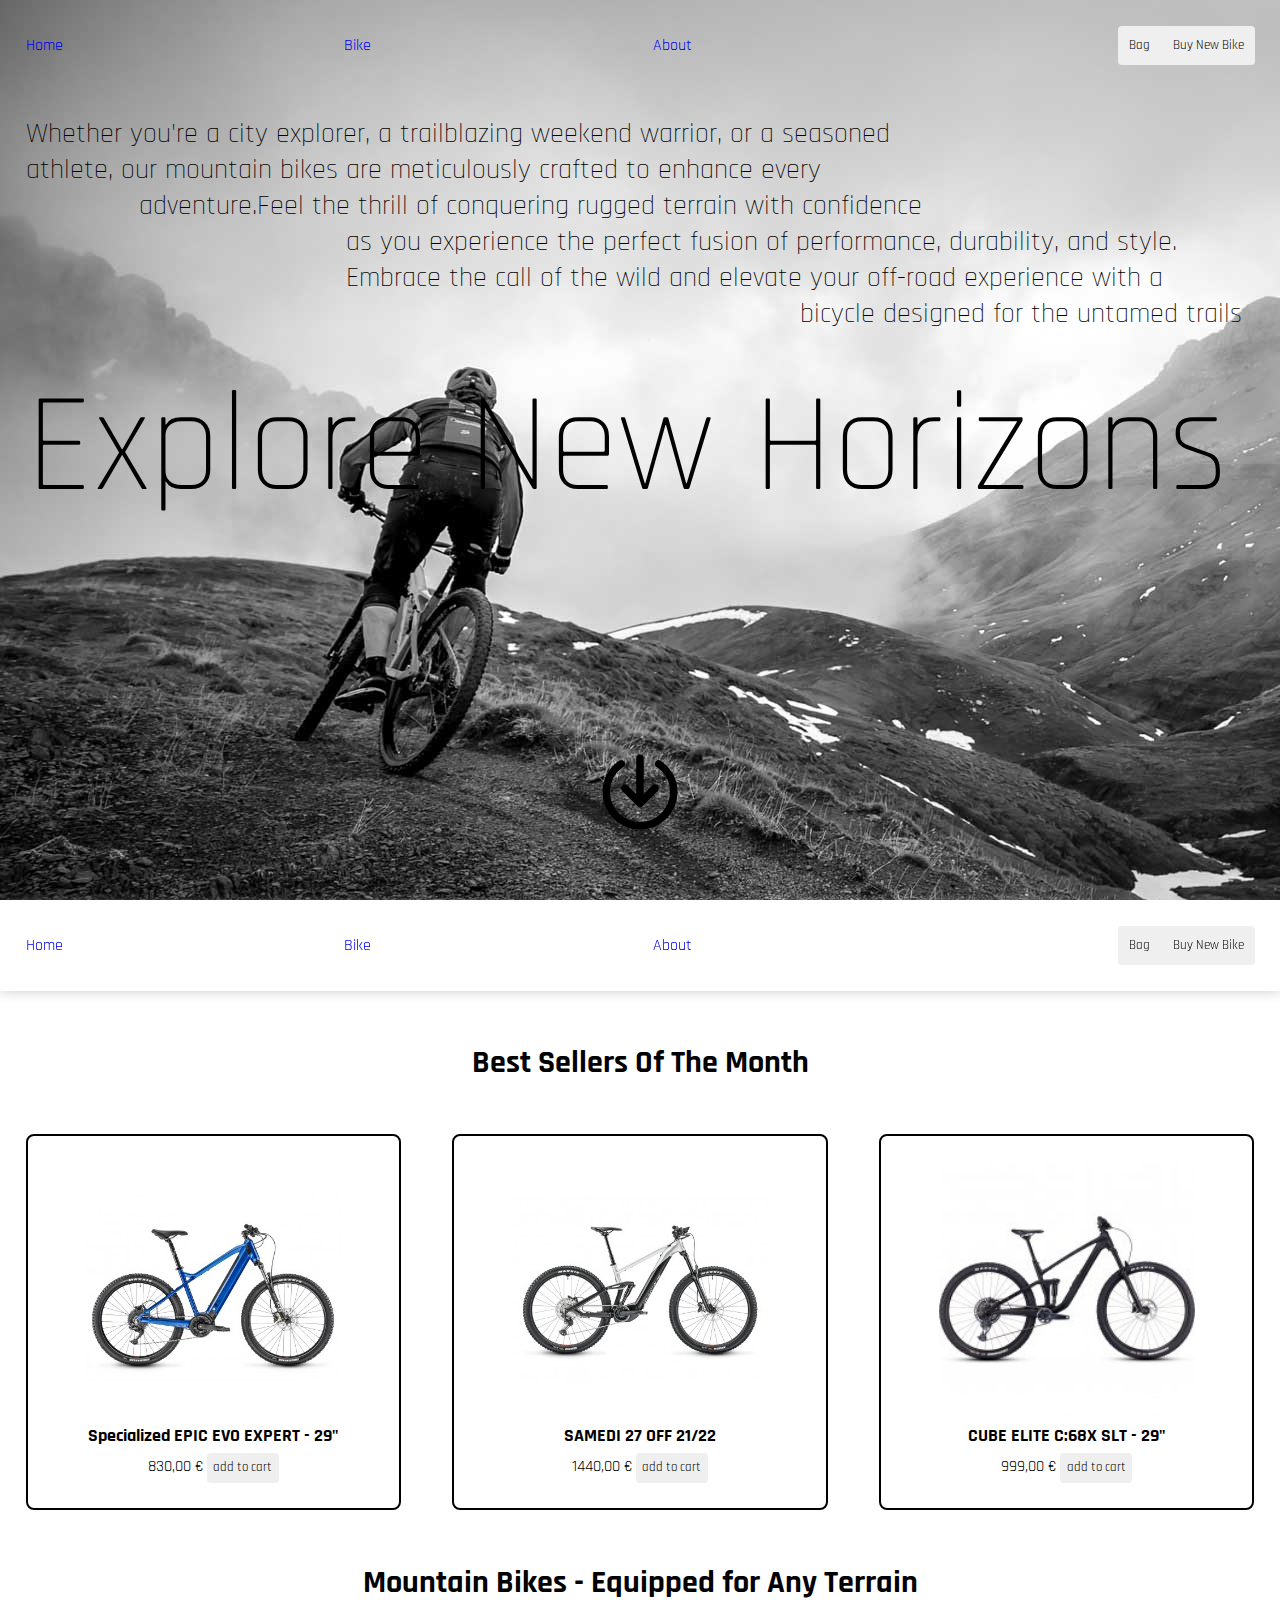
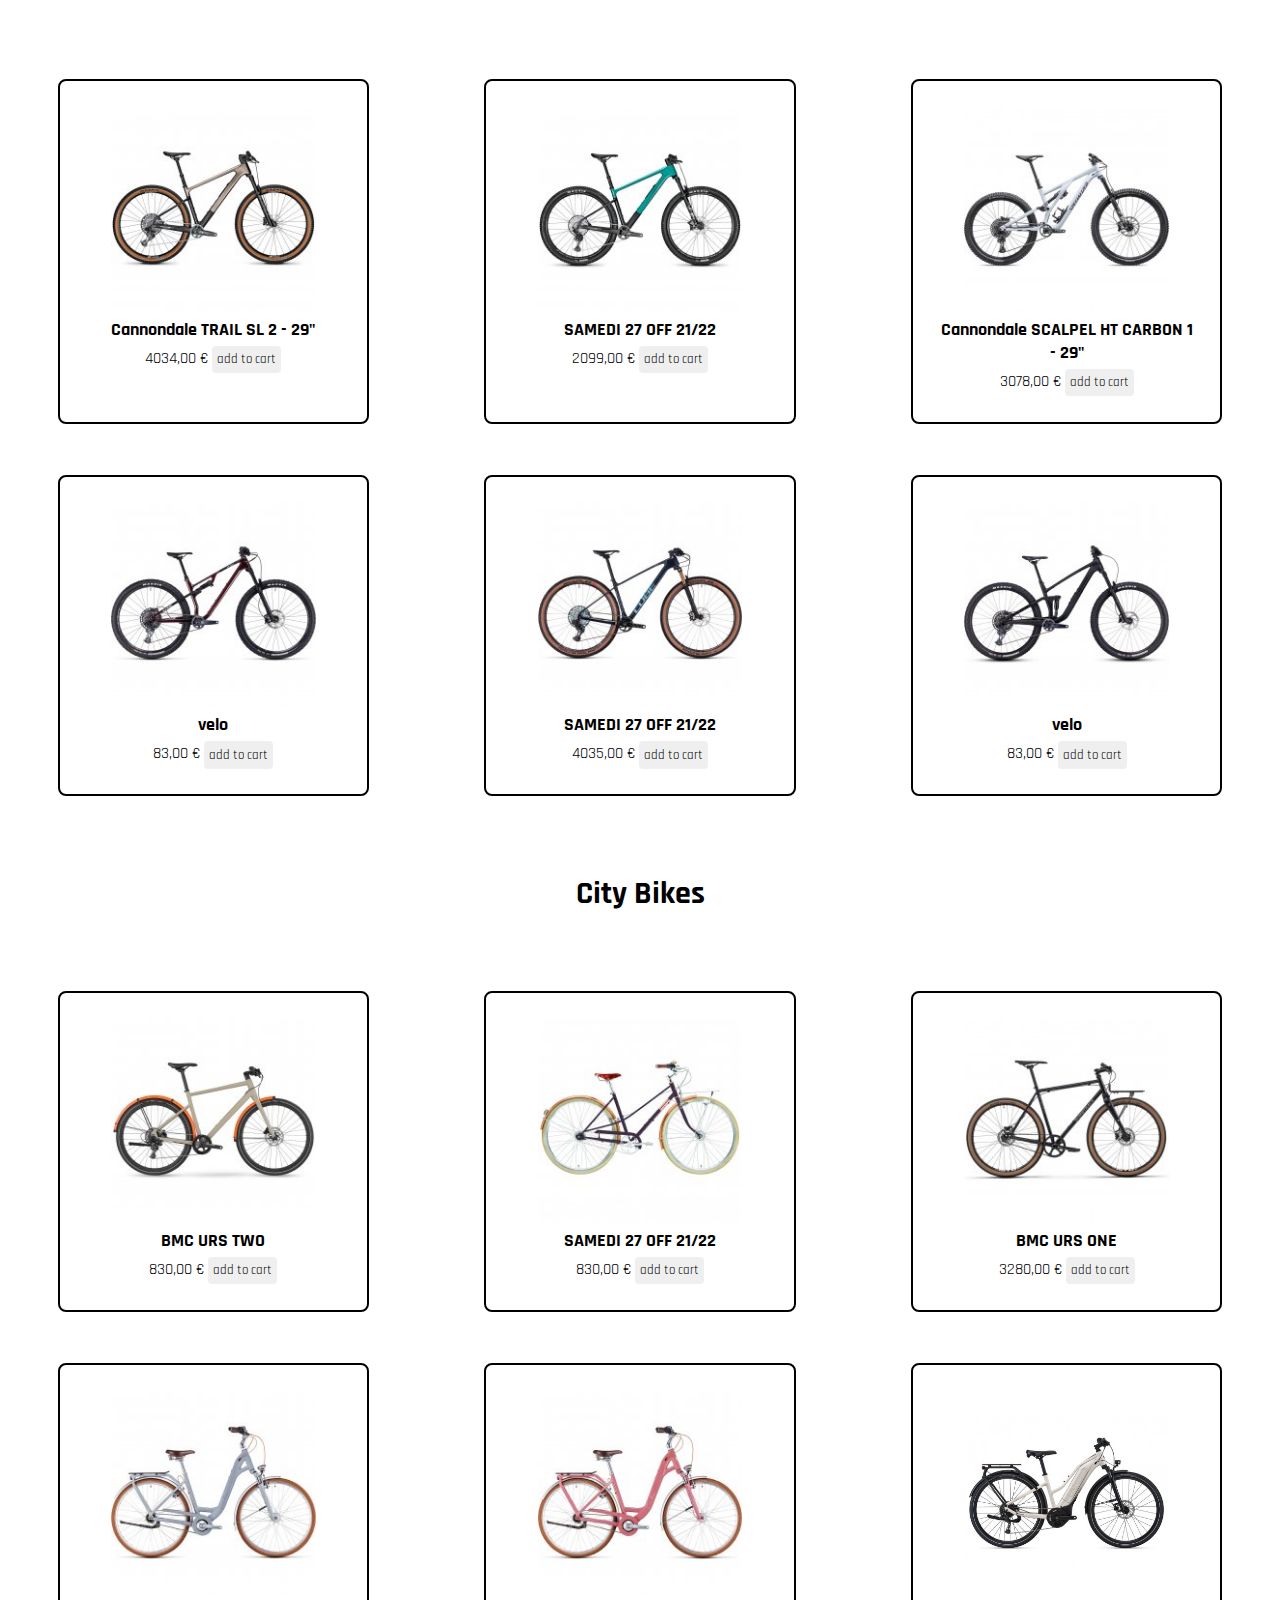
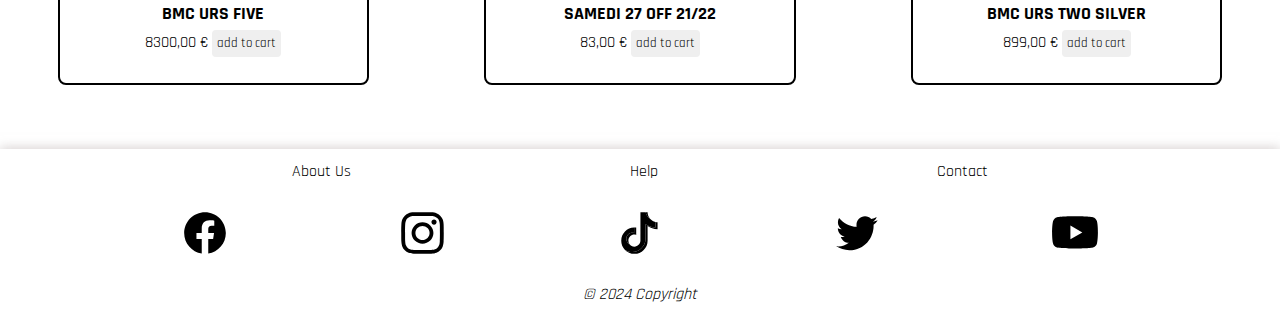
<file: src/index.html>
<!DOCTYPE html>
<html lang="en-EN" dir="ltr">
  <head>
    <title>E-Commerce Bikes</title>
    <meta name="description" content="Buy high quality bikes." />
    <meta name="author" content="IT Team" />
    <meta charset="utf-8" />
    <meta name="viewport" content="width=device-width, initial-scale=1.0" />
    <link rel="stylesheet" href="css/style.css" />
  </head>
  <body>
    <header>
      <div class="burger">
        <a href="index.html">
          <img src="images/bicyclestore-logo.jpeg" alt="burger" />
        </a>
      </div>
      <nav>
        <a href="#">Home</a>
        <a href="#bike">Bike</a>
        <a href="#">About</a>

        <div class="buttons">
          <a href="html/page_panier.html">
            <button>Bag</button>
            <button>Buy New Bike</button>
          </a>
        </div>
      </nav>
      <p>
        Whether you're a city explorer, a trailblazing weekend warrior, or a
        seasoned athlete, our mountain bikes are meticulously crafted to enhance
        every adventure.Feel the thrill of conquering rugged terrain with
        confidence
      </p>
      <p>
        as you experience the perfect fusion of performance, durability, and
        style. Embrace the call of the wild and elevate your off-road experience
        with a bicycle designed for the untamed trails
      </p>
      <h2>Explore New Horizons</h2>
      <div class="arrow">
        <a href="#second-nav">
          <img src="images/arrow-circle.svg" alt="nav-arrow" />
        </a>
      </div>
    </header>
    <main>
      <nav class="second-nav" id="second-nav">
        <a href="#">Home</a>
        <a href="#bike">Bike</a>
        <a href="#">About</a>

        <div class="buttons">
          <a href="html/page_panier.html">
            <button>Bag</button>
            <button>Buy New Bike</button>
          </a>
        </div>
      </nav>
      <h3>Best Sellers Of The Month</h3>
      <article>
        <section>
          <img src="images/best seller/samedi-27-off-2-2021.jpeg" alt="image" />
          <div class="product-info">
            <h4>Specialized EPIC EVO EXPERT - 29"</h4>
            <span>830,00 €</span>
            <button class="add-to-cart">add to cart</button>

          </div>
        </section>
        <section>
          <img
            src="images/best seller/samedi-29-trail-5-2022.jpeg"
            alt="image"
          />
          <div class="product-info">
            <h4>SAMEDI 27 OFF 21/22</h4>
            <span>1440,00 €</span>
            <button class="add-to-cart">add to cart</button>

          </div>
        </section>
        <section>
          <img
            src="images/VTT/stereo-one44-c62-pro-carbon-black-1431818.jpeg"
            alt="image"
          />
          <div class="product-info">
            <h4>CUBE ELITE C:68X SLT - 29"</h4>
            <span>999,00 €</span>
            <button class="add-to-cart">add to cart</button>

          </div>
        </section>
      </article>
      <h3 id="bike">Mountain Bikes - Equipped for Any Terrain</h3>
      <article class="list-item">
        <section>
          <img
            src="images/VTT/4000990426145-focus-raven-8-1481247.jpeg"
            alt="image"
          />
          <div class="product-info">
            <h4>Cannondale TRAIL SL 2 - 29"</h4>
            <span>4034,00 €</span>
            <button class="add-to-cart">add to cart</button>

          </div>
        </section>
        <section>
          <img
            src="images/VTT/4000990426183-focus-raven-8-1481226.jpeg"
            alt="image"
          />
          <div class="product-info">
            <h4>SAMEDI 27 OFF 21/22</h4>
            <span>2099,00 €</span>
            <button class="add-to-cart">add to cart</button>

          </div>
        </section>
        <section>
          <img
            src="images/VTT/96323-52-sj-evo-comp-alloy-04-1514923.jpeg"
            alt="image"
          />
          <div class="product-info">
            <h4>Cannondale SCALPEL HT CARBON 1 - 29"</h4>
            <span>3078,00 €</span>
            <button class="add-to-cart">add to cart</button>

          </div>
        </section>
        <section>
          <img
            src="images/VTT/ams-one11-c68x-pro-29-liquidred-carbon-1434602.jpeg"
            alt="image"
          />
          <div class="product-info">
            <h4>velo</h4>
            <span>83,00 €</span>
            <button class="add-to-cart">add to cart</button>
          </div>
        </section>
        <section>
          <img
            src="images/VTT/elite-c68x-slt-liquidblue-blue-1394477.jpeg"
            alt="image"
          />
          <div class="product-info">
            <h4>SAMEDI 27 OFF 21/22</h4>
            <span>4035,00 €</span>
            <button class="add-to-cart">add to cart</button>

          </div>
        </section>
        <section>
          <img
            src="images/VTT/stereo-one44-c62-pro-carbon-black-1431818.jpeg"
            alt="image"
          />
          <div class="product-info">
            <h4>velo</h4>
            <span>83,00 €</span>
            <button class="add-to-cart">add to cart</button>
          </div>
        </section>
      </article>
      <h3>City Bikes</h3>
      <article class="list-item">
        <section>
          <img
            src="images/city bike/257-al-two-powder-sand-1-1334693.jpeg"
            alt="image"
          />
          <div class="product-info">
            <h4>BMC URS TWO</h4>
            <span>830,00 €</span>
            <button class="add-to-cart">add to cart</button>

          </div>
        </section>
        <section>
          <img
            src="images/city bike/bi-cre-2236-caferacer-lady-doppio-dark-porto-1153479.jpeg"
            alt="image"
          />
          <div class="product-info">
            <h4>SAMEDI 27 OFF 21/22</h4>
            <span>830,00 €</span>
            <button class="add-to-cart">add to cart</button>

          </div>
        </section>
        <section>
          <img
            src="images/city bike/bombtrack-outlaw-01-1569233.jpeg"
            alt="image"
          />
          <div class="product-info">
            <h4>BMC URS ONE</h4>
            <span>3280,00 €</span>
            <button class="add-to-cart">add to cart</button>

          </div>
        </section>
        <section>
          <img
            src="images/city bike/ella-cruise-metallicstone-grey-1362804.jpeg"
            alt="image"
          />
          <div class="product-info">
            <h4>BMC URS FIVE</h4>
            <span>8300,00 €</span>
            <button class="add-to-cart">add to cart</button>

          </div>
        </section>
        <section>
          <img
            src="images/city bike/ella-cruise-twinkle-cream-1362810.jpeg"
            alt="image"
          />
          <div class="product-info">
            <h4>SAMEDI 27 OFF 21/22</h4>
            <span>83,00 €</span>
            <button class="add-to-cart">add to cart</button>
          </div>
        </section>
        <section>
          <img src="images/city bike/liv-amiti-e3-2021.jpeg" alt="image" />
          <div class="product-info">
            <h4>BMC URS TWO SILVER</h4>
            <span>899,00 €</span>
            <button class="add-to-cart">add to cart</button>
          </div>
        </section>
      </article>
    </main>
    <footer>
      <article>
        <a href="">About Us</a>
        <a href="">Help</a>
        <a href="">Contact</a>
      </article>
      <article>
        <img src="images/facebook-fill-svgrepo-com.svg" alt="social-media" />
        <img src="images/instagram-fill-svgrepo-com.svg" alt="social-media" />
        <img src="images/tiktok-fill-svgrepo-com.svg" alt="social-media" />
        <img src="images/twitter-fill-svgrepo-com.svg" alt="social-media" />
        <img src="images/youtube-fill-svgrepo-com.svg" alt="social-media" />
      </article>
      <article>
        <i>© 2024 Copyright</i>
      </article>
    </footer>
  </body>
  <script src="js/script.js"></script>
</html>
</file>
<file: src/css/style.css>
@import url("https://fonts.googleapis.com/css2?family=Rajdhani:wght@300;400;500;600;700&display=swap");

* {
    padding: 0;
    margin: 0;
    text-decoration: none;
    font-family: "Rajdhani", sans-serif;
}

header {
    width: 100vw;
    height: 100vh;
    background-image: url("../design/background.jpeg");

    background-repeat: no-repeat;
    background-size:auto;
}

.burger {
    display: none;
}

nav {
    display: flex;
    justify-content: left;
    padding: 2%;
    align-items: center;
    margin-bottom: 2%;
}

nav a {
    margin-right: 22vw;
}

nav a:visited {
    color: black;
}

nav a:hover {
    text-decoration: underline;
}

.buttons a {
    width: 22vw;
    display: flex;
    justify-content: end;

}

.buttons a:hover {
    text-decoration: none;
}

.buttons a button {
    border: none;
    padding: 4%;
}

.buttons a button:hover {
    cursor: pointer;
    background-color: gray;
}

.buttons a button:first-child {
    border-radius: 0.25rem 0 0 0.25rem;
}

.buttons a button:last-child {
    border-radius: 0 0.25rem 0.25rem 0;
}

p {
    width: 70%;
    font-size: 2.2vw;
    font-family: "Rajdhani", sans-serif;
    font-weight: 300;
    font-style: normal;
    text-align: left;
    text-align-last: right;
    padding-left: 2%;
}

p:last-of-type {
    padding-left: 27%;
}

h2 {
    font-size: 11vw;
    padding: 2%;
    margin-bottom: 3%;
    font-family: "Rajdhani", sans-serif;
    font-weight: 300;
    font-style: normal;
}

.arrow {
    text-align: center;
    width: 100vw;
    position: absolute;
    top: 83vh; left: 0;
    animation: bounce 4s ease infinite;
}

@keyframes bounce {
    0%, 20%, 50%, 80%, 100% {transform: translateY(0);}
    40% {transform: translateY(-30px);}
    60% {transform: translateY(-15px);}
}

a img {
    width: 7%;
}

.second-nav {
    position: sticky;
    top: 0;
    background-color: white;
    box-shadow: 0px 2px 10px rgba(190, 182, 182, 0.557);
}

h3 {
    text-align: center;
    font-size: xx-large;
    margin: 4%;
}

article {
    display: flex;
    justify-content: space-around;
    flex-wrap: wrap;
}

section {
    width: 25%;
    text-align: center;
    border: 2px solid black;
    border-radius: .5rem;
    padding: 2%;
}

.list-item section {
    width: 20%;
    text-align: center;
    border: 2px solid black;
    border-radius: .5rem;
    padding: 2%;
    margin: 2%;
}

section img {
    width: 80%;
}

h4 {
    font-size: large;
    margin-bottom: 2%;
}

section button {
    border: none;
    padding: 2%;
    border-radius: .25rem;
}

section button:hover {
    cursor: pointer;
    background-color: gray;
}

footer {
    box-shadow: 0px -2px 10px rgba(190, 182, 182, 0.557);
    margin-top: 3%;
}

footer article {
    padding: 1%;
    justify-content: space-evenly;
}

footer article img {
    width: 4%;
}

footer article a:visited {
    color: black;
}

footer article a:hover {
    text-decoration: underline;
}

@media screen and (max-width:600px) {
    header {
        background-size:cover;
        background-position:6%;
    }

    .burger  {
        padding-top: 5%;
        text-align: center;
        display: block;
        z-index: 10;
    }

    header p {
        display: none;
    }
    
    header nav {
        display: none;
    }

    
    .second-nav {
        display:block;
    }

    .second-nav a {
        display: block;
        margin-right: 0;
    }

    h2 {
        font-size: 28vw;
        padding-top: 6%;
    }
    
    a img {
        width: 30%;
        filter: invert(0.5);
    }

    .buttons a{
        width: 22vw;
        display: flex;
        flex-direction: column;
        justify-content: end;
        position: absolute;
        top: 2vh;
        right: 2vw;
    }

    .buttons a button:first-child {
        border-radius: 0.25rem 0.25rem 0 0;
    }
    
    .buttons a button:last-child {
        border-radius: 0 0 0.25rem 0.25rem;
    }

    section {
        width: 80%;
        margin-bottom: 4%;
    
    }

    .product-info {
        display: flex;
        flex-direction: column;
    }
    
    .list-item section {
        width: 40%;
    
    
    }

    footer article img {
        width: 15%;
    }
}
</file>
